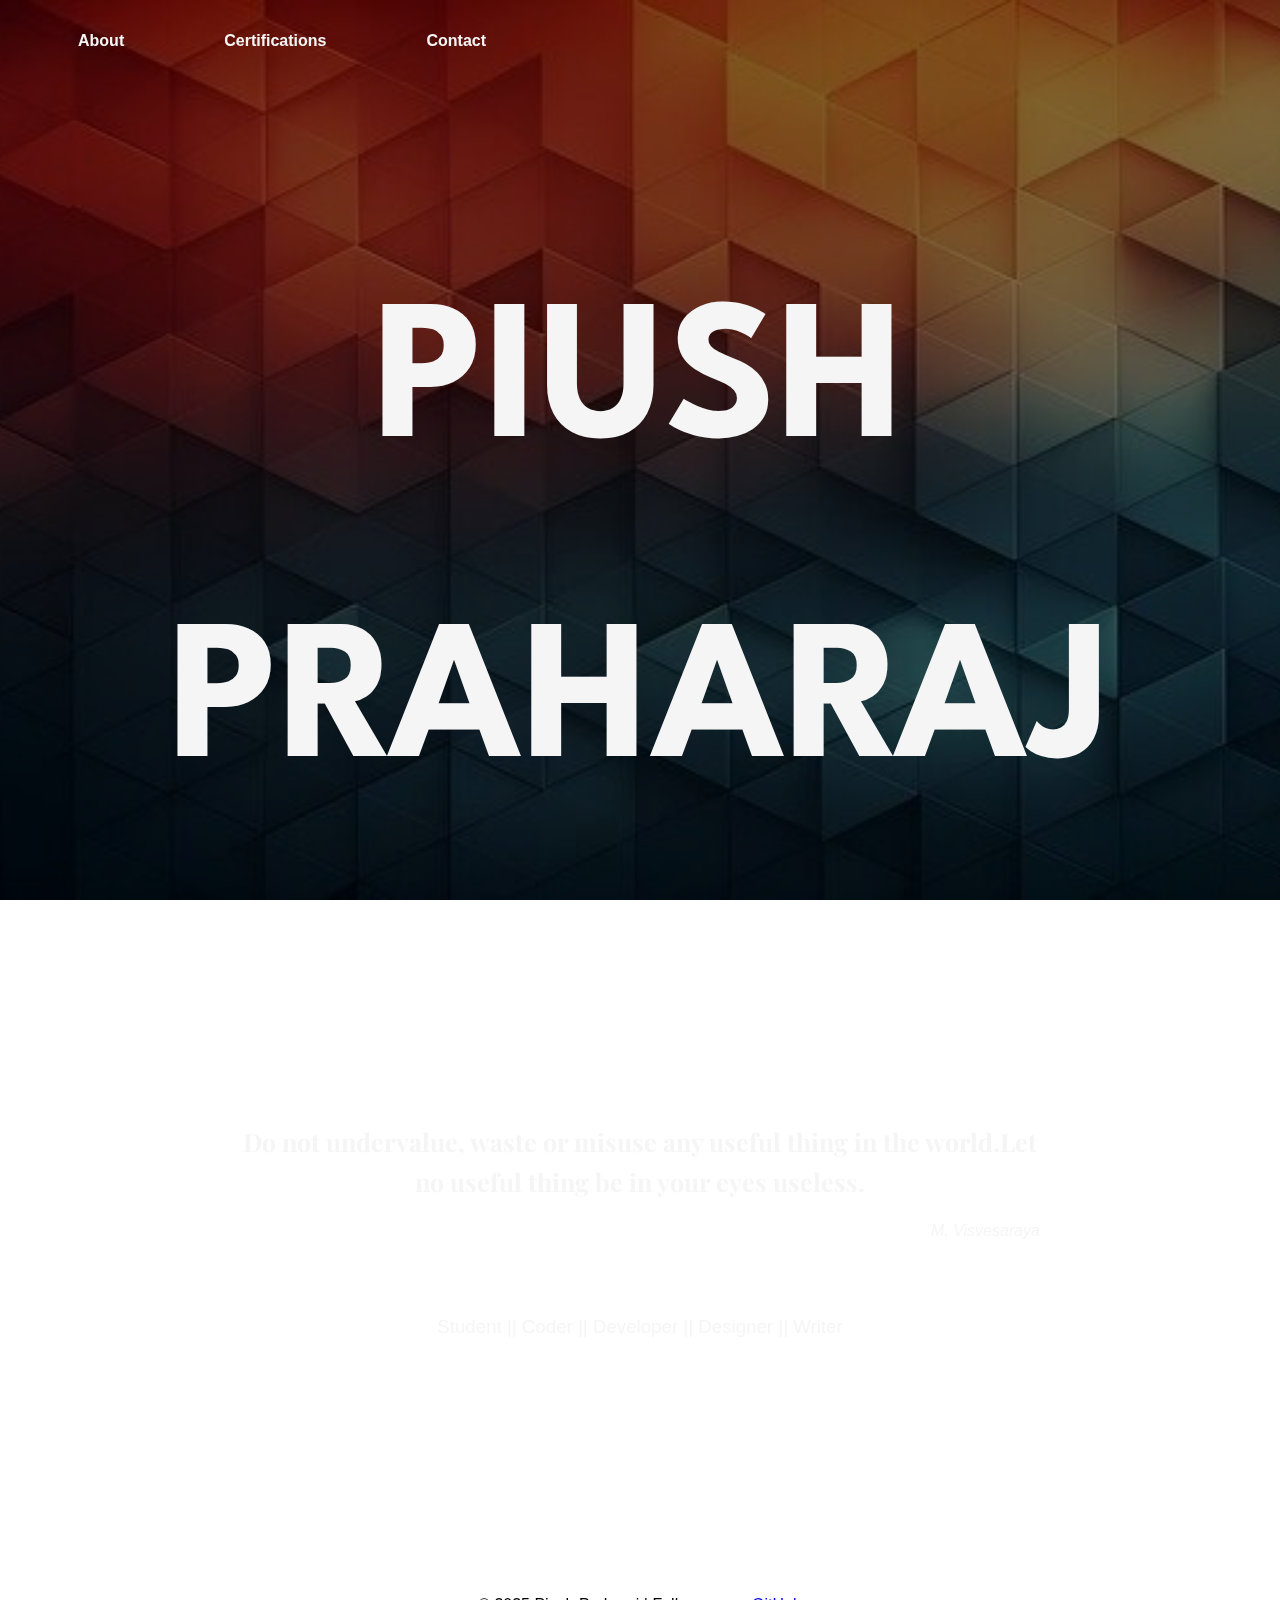
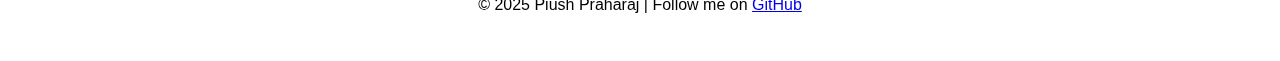
<file: index.html>
<!DOCTYPE html>
<html lang="en">
<head>
  <meta charset="UTF-8" />
  <meta name="viewport" content="width=device-width, initial-scale=1.0"/>
  <title>Piush_Portfolio</title>
  <link rel="stylesheet" href="styles.css" />
  <link href="https://fonts.googleapis.com/css2?family=League+Spartan:wght@100..900&family=Roboto+Condensed:ital,wght@0,100..900;1,100..900&display=swap" rel="stylesheet">
  <link href="https://fonts.googleapis.com/css2?family=Playfair+Display:wght@400;500;600;700&display=swap" rel="stylesheet">
</head>


<body>
  <header>
    <nav>
    <ul>
      <li><a href="about.html">About</a></li>
      <li><a href="certifications.html">Certifications</a></li>
      <li><a href="contact_us.html">Contact</a></li>
    </ul>
    </nav>

    <section class="titular_name">
      <h1>PIUSH PRAHARAJ</h1>
    </section>
  </header>

  <main>
    <section>
      <p class="intro_lines">Do not undervalue, waste or misuse any useful thing in the world.Let no useful thing be in your eyes useless.</p>
      <p class="writer"><i>M. Visvesaraya</i></p>
      <h3 class="desc">Student &vert;&vert; Coder &vert;&vert; Developer &vert;&vert; Designer &vert;&vert; Writer</h3>
    </section>
  </main>

  <footer>
    <p>© 2025 Piush Praharaj | Follow me on <a href="https://github.com/WhiteDemon-Dev" target="_blank">GitHub</a></p>
  </footer>
</body>
</html>
</file>
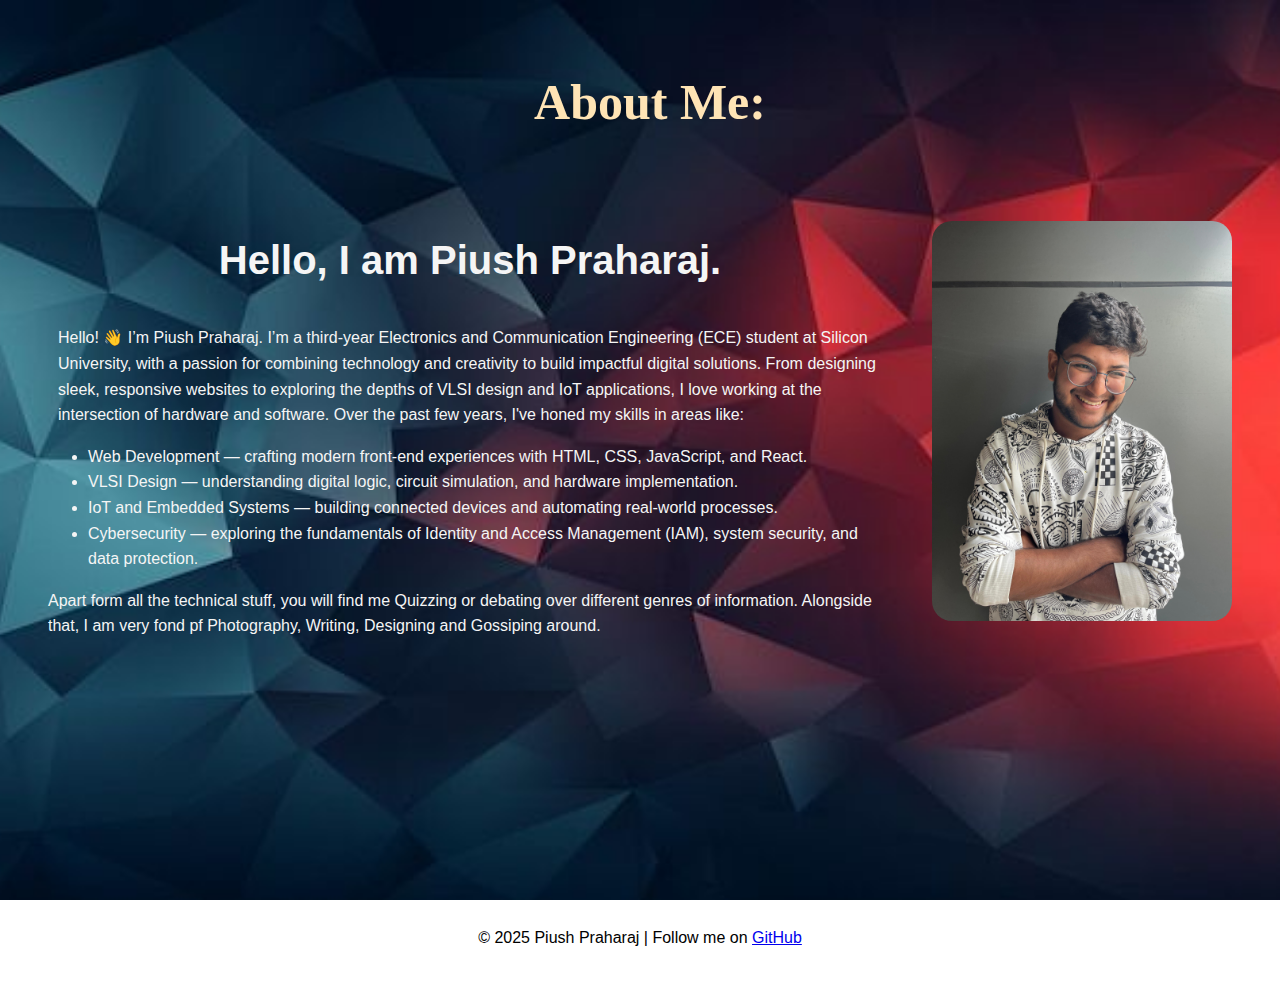
<file: about.html>
<!DOCTYPE html>
<html lang="en">
<head>
    <meta charset="UTF-8">
    <meta name="viewport" content="width=device-width, initial-scale=1.0">
    <title>About</title>
    <style>

      body{
        background: url("about.jpg") no-repeat center center fixed;
        background-size: cover;
        position: relative;
        color: #f5f5f5;
        font-family: 'Inter', sans-serif;
        line-height: 1.6;
        padding: 20px;
        color: whitesmoke;
      }

      .ab_heading {

        Padding-left: 20px;
        text-align:center;
        color: #ffe4b5;
        font-family:'Times New Roman', Times, serif;
        font-weight: bold;
        font-size: 50px;

      }
      .intro{
        text-align:center;
        font-size: 40px;
      }

      .desc{
        text-align:left;
        font-weight:500;
        font size:28px;
        color: whitesmoke;
        padding-left:10px;
        padding-right:10px;
      } 

      footer{
        text-align:center;
        color: black;
        margin-top:250px;

      }
  </style>
     
</head>

<body>
  <header>
  
  <h1 class="ab_heading">About Me:</h1>

  </header>
  <main>
    
  <div style="display: flex; align-items: center; justify-content: space-between;">
      <div style="flex: 1; padding: 20px;">

    <h2 class="intro">Hello, I am Piush Praharaj.</h2>
    <p class="desc">Hello! 👋 I’m Piush Praharaj.
      I’m a third-year Electronics and Communication Engineering (ECE) student at Silicon University, with a passion for combining technology and creativity to build impactful digital solutions.
      
      From designing sleek, responsive websites to exploring the depths of VLSI design and IoT applications, I love working at the intersection of hardware and software. Over the past few years, I've honed my skills in areas like:
      
      <ul>
        <li>Web Development — crafting modern front-end experiences with HTML, CSS, JavaScript, and React.</li>
      
        <li>VLSI Design — understanding digital logic, circuit simulation, and hardware implementation. </li>
      
        <li>IoT and Embedded Systems — building connected devices and automating real-world processes.</li>
      
        <li>Cybersecurity — exploring the fundamentals of Identity and Access Management (IAM), system security, and data protection.</li>

      </ul>
      
     Apart form all the technical stuff, you will find me Quizzing or debating over different genres of information. Alongside that, I am very fond pf Photography, Writing, Designing and Gossiping around.
      
      
     </p>
    </div>
    <div>
      <div style="flex: 1; padding: 20px;">
        <img src="about_page.jpg" alt="About Me" style="max-width: 100%; height: 400px;; border-radius: 20px;">
    </div>
  </div>
</main>

<footer>
    <p>© 2025 Piush Praharaj | Follow me on <a href="https://github.com/WhiteDemon-Dev" target="_blank">GitHub</a></p>
</footer>
</body>
</html>
</file>
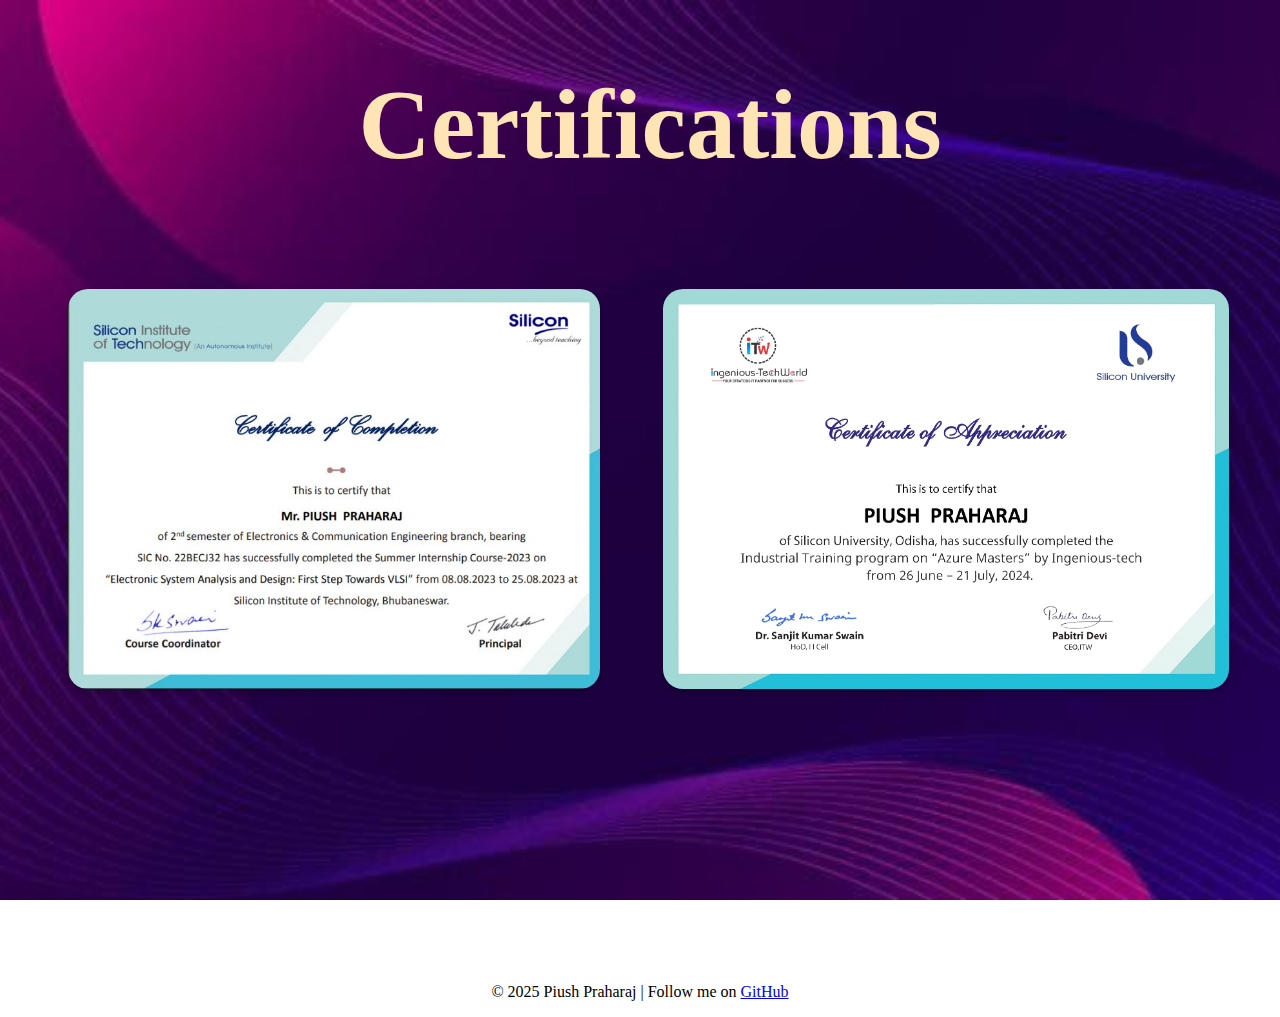
<file: certifications.html>
<!DOCTYPE html>
<html lang="en">
<head>
    <meta charset="UTF-8">
    <meta name="viewport" content="width=device-width, initial-scale=1.0">
    <title>Certifications</title>
    <style>
        header {
            padding-left: 20px;
            text-align: center;
            color: #ffe4b5;
            font-family: 'Times New Roman', Times, serif;
            font-weight: bold;
            font-size: 50px;
            margin-bottom: 20px;
        }

        body{
            background:url(cert.jpeg) no-repeat center center fixed;
            background-size: cover;
            position: relative;
            color: #f5f5f5;
        }

        .certificates-container {
            display: flex;
            align-items: center;
            justify-content: space-between;
            flex-wrap: wrap; /* Makes it responsive */
            padding: 20px;
        }

        .certificate {
            flex: 1;
            padding: 20px;
            text-align: center;
        }

        .certificate img {
            max-width: 100%;
            height: 400px;
            border-radius: 20px;
            box-shadow: 0 4px 8px rgba(0,0,0,0.2); /* subtle shadow */
            transition: transform 0.3s; /* smooth hover effect */
        }

        .certificate img:hover {
            transform: scale(1.05);
        }

        footer{
            margin-top:250px;
            text-align: center;
            color: black;
        }

    </style>
</head>
<body>
    <header>
        <h1>Certifications</h1>
    </header>
    <main>

    <div class="certificates-container">
        <div class="certificate">
            <img src="dvlsi.png" alt="My Certificate Of Dvlsi">
        </div>
        <div class="certificate">
            <img src="azure.jpg" alt="My Certificate Of Azure">
        </div>
    </div>
   </main>
    <footer>
        <p>© 2025 Piush Praharaj | Follow me on <a href="https://github.com/WhiteDemon-Dev" target="_blank">GitHub</a></p>
    </footer>
</body>
</html>
</file>
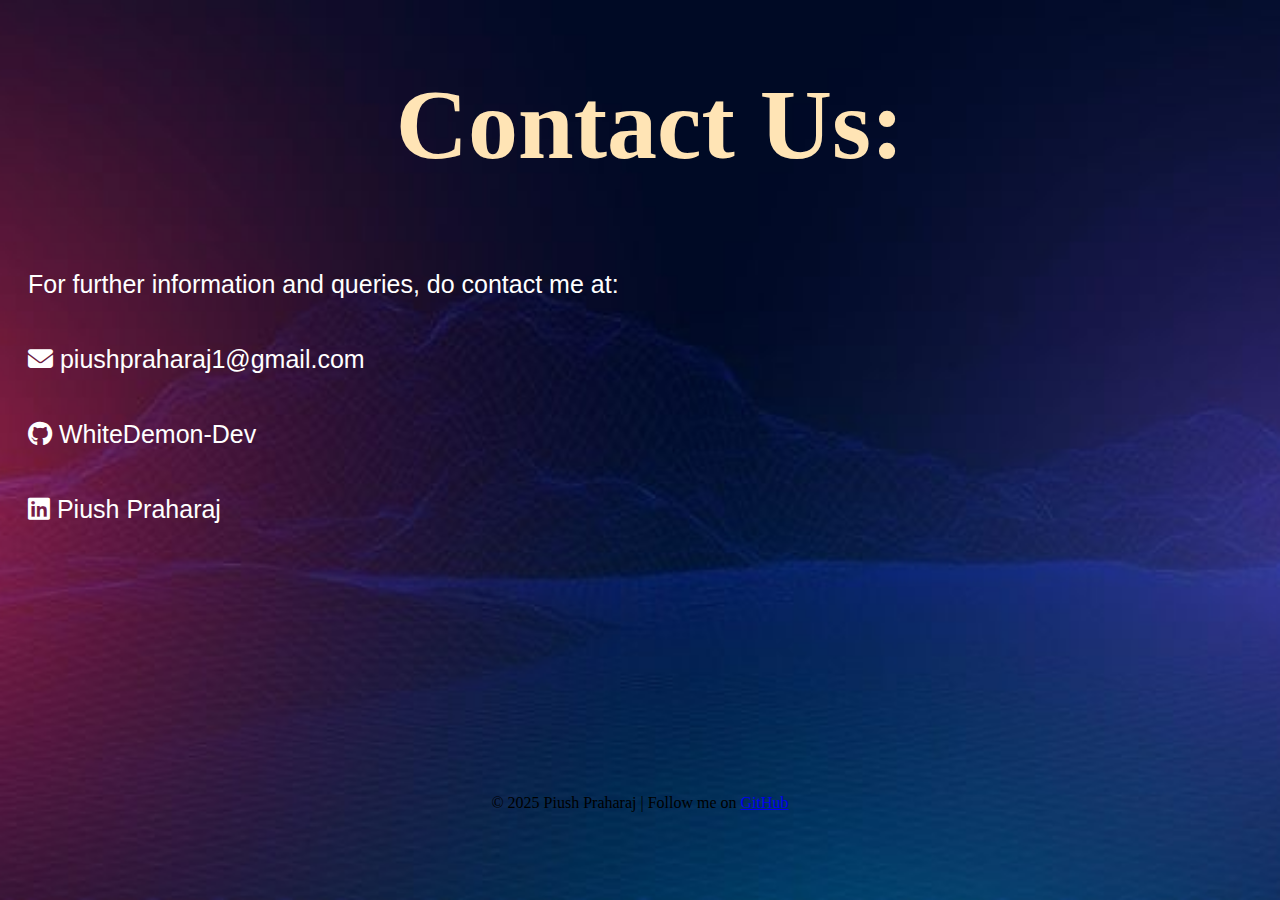
<file: contact_us.html>
<!DOCTYPE html>
<html lang="en">
<head>
    <meta charset="UTF-8">
    <meta name="viewport" content="width=device-width, initial-scale=1.0">
    <title>Document</title>
    <link rel="stylesheet" href="https://cdnjs.cloudflare.com/ajax/libs/font-awesome/6.5.0/css/all.min.css">
    <style>
        header{
            Padding-left: 20px;
            text-align:center;
            color: #ffe4b5;
            font-family:'Times New Roman', Times, serif;
            font-weight: bold;
            font-size: 50px;
        }
        body{
            background:url(cont.jpeg) no-repeat center center fixed;
            background-size: cover;
            position: relative;
        }

        footer{
            margin-top:250px;
            text-align: center;
            color:black;
        }

        .contact_info p{
            line-height: 1.2;
            font-family: 'Lucida Sans', 'Lucida Sans Regular', 'Lucida Grande', 'Lucida Sans Unicode', Geneva, Verdana, sans-serif;
            font-weight: 100;
            color:white;
            font-size:25px;
            padding:10px;
            text-align:left;
            padding:20px;
            margin: 5px 0;

        }

    </style>

</head>
<body>
    <header>
        <h1>Contact Us:</h1>
    </header>
    <main>
        <div class="contact_info">
            
        <p>For further information and queries, do contact me at:</p>
        <p>
            <i class="fas fa-envelope"></i> piushpraharaj1@gmail.com
          </p>
          
          <p>
            <i class="fab fa-github"></i> WhiteDemon-Dev</p>
          
          <p>
            <i class="fab fa-linkedin"></i> Piush Praharaj
            </p>
        </div>
          
    </main>
    <footer>
    <p>© 2025 Piush Praharaj | Follow me on <a href="https://github.com/WhiteDemon-Dev" target="_blank">GitHub</a></p>
    </footer>
    
</body>
</html>
</file>
<file: styles.css>
/* Reset default browser styles */
.intro_lines{
  margin: 0;
  font-family: 'playfair display' , serif;
  font-weight: bold; 
  text-align: center;
  font-size: 25px;
  padding-top: 40px;
  
}
.writer{
  text-align: end;
}

.desc{
  padding-top:50px;
  font-weight: 400;
  text-align:center;
}

  /* Body styles */
  body {
    background: url('cover.jpeg') no-repeat center center fixed;
    background-size: cover;
    position: relative;
    color: #f5f5f5;
    font-family: 'Inter', sans-serif;
    line-height: 1.6;
    padding: 20px;
    color: whitesmoke;
  }
  body::before {
    content: "";
    position: fixed;
    top: 0;
    left: 0;
    width: 100%;
    height: 100%;
    background-color: rgba(0, 0, 0, 0.5); /* adjust this value */
    z-index: -1;
  }
  
  /* Header styles */
  header {
    text-align: center;
    margin-bottom: 40px;
  }
  nav ul {
    display: flex;
    list-style: none; /* removes bullet points */
    padding: 0;
    margin: 0;
    text-align: center;
  }
  
  nav ul li {
    margin: 0 50px; /* space between links → adjust the number */
  }
  
  nav ul li a {
    text-decoration:solid;
    font-weight: bold;
    font-size: 16px;
    color:  #f5f5f5; /* example: soft golden yellow */
    transition: color 0.3s ease;
  }
  
  nav ul li a:hover {
    color:  #f5f5f5; /* light gold on hover */
  }
  

  .titular_name{
    font-family: 'league spartan', sans serif;
    font-weight: 900;
    font-size: 100px;
    padding:40px;
    text-align: center;
  }

  
  /* Main content */
  main {
    max-width: 800px;
    margin: 0 auto;
  }
  
  /* Footer */
  footer {
    text-align: center;
    margin-top: 250px;
    color:black
  }
</file>
